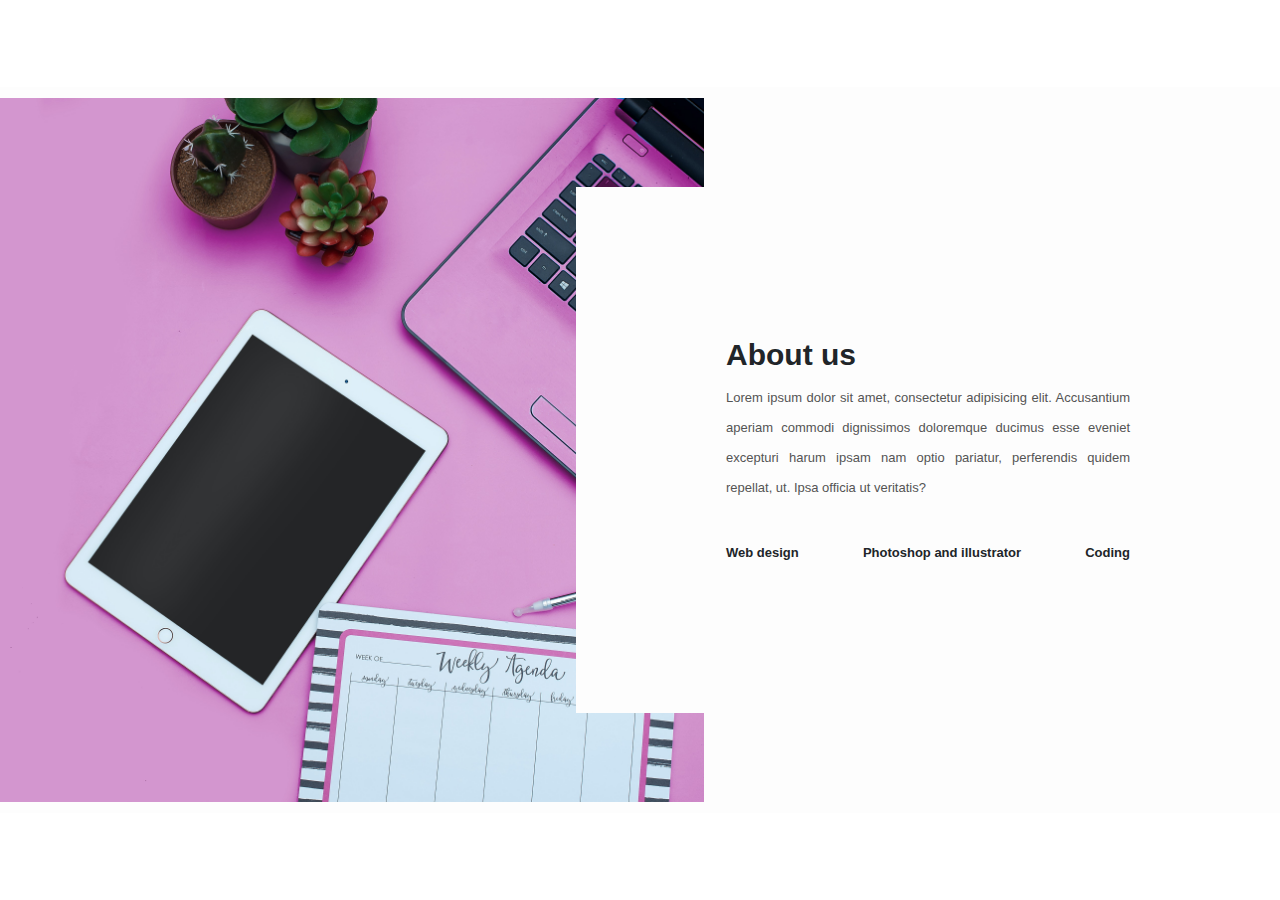
<file: business-IT/About.html>
<!doctype html>
<html lang="en">
<head>
    <meta charset="UTF-8">
    <meta name="viewport" content="width=device-width, user-scalable=no, initial-scale=1.0, maximum-scale=1.0, minimum-scale=1.0">
    <meta http-equiv="X-UA-Compatible" content="ie=edge">
    <link rel="stylesheet" href="about-style.css">
    <link rel="stylesheet" href="https://maxcdn.bootstrapcdn.com/bootstrap/4.5.2/css/bootstrap.min.css">
    <script src="https://ajax.googleapis.com/ajax/libs/jquery/3.5.1/jquery.min.js"></script>
    <script src="https://cdnjs.cloudflare.com/ajax/libs/popper.js/1.16.0/umd/popper.min.js"></script>
    <script src="https://maxcdn.bootstrapcdn.com/bootstrap/4.5.2/js/bootstrap.min.js"></script>

    <title>About</title>
</head>

<body>

<div class="about-section">
    <div class="inner-container">
        <h1>About us</h1>
        <p class="text">Lorem ipsum dolor sit amet, consectetur adipisicing elit. Accusantium aperiam commodi dignissimos doloremque ducimus esse eveniet excepturi harum ipsam nam optio pariatur, perferendis quidem repellat, ut. Ipsa officia ut veritatis?</p>
        <div class="skills">
            <span>Web design</span>
            <span>Photoshop and illustrator</span>
            <span>Coding</span>
        </div>
    </div>


</div>

</body>
</html>
</file>
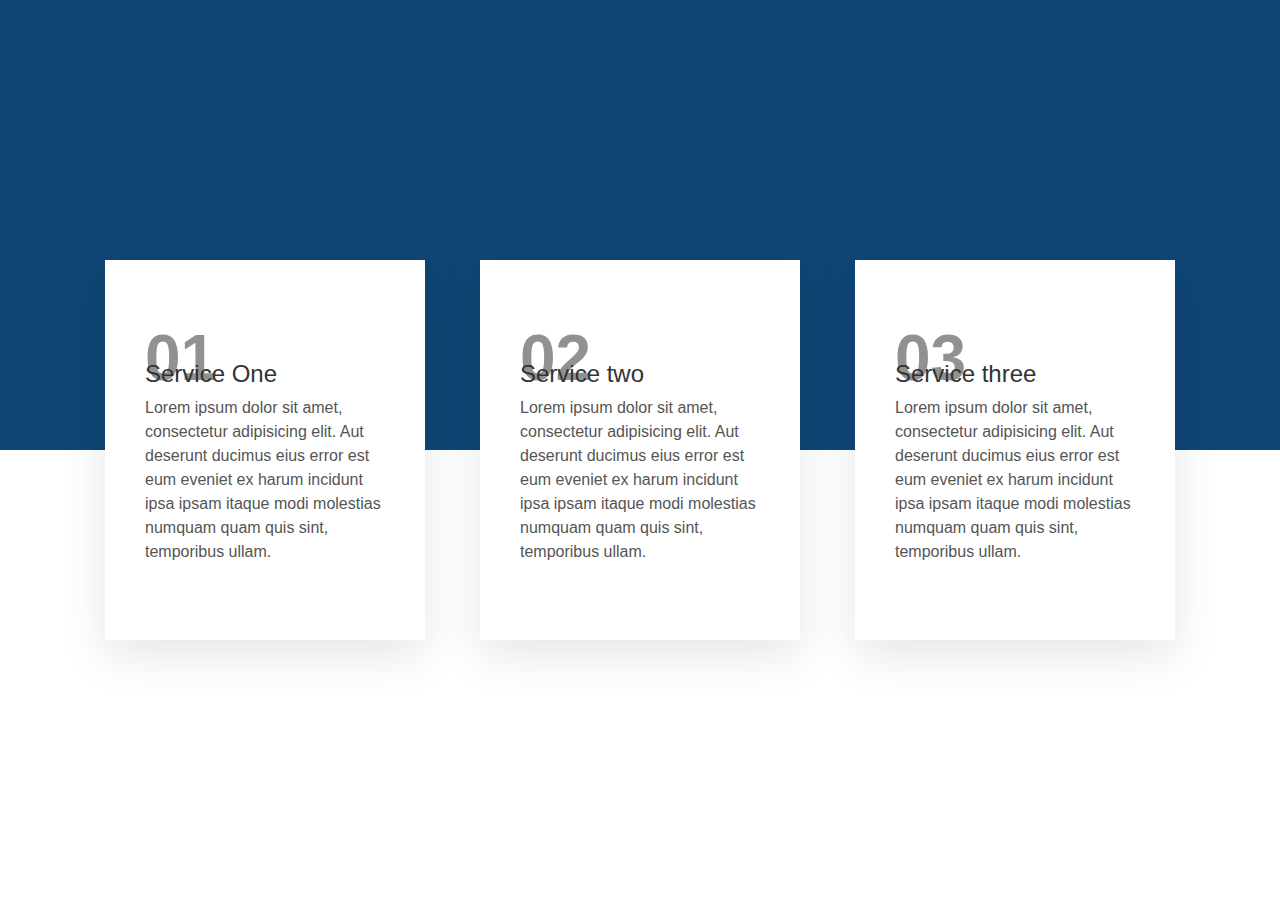
<file: business-IT/Services.html>
<!doctype html>
<html lang="en">
<head>
    <meta charset="UTF-8">
    <meta name="viewport" content="width=device-width, user-scalable=no, initial-scale=1.0, maximum-scale=1.0, minimum-scale=1.0">
    <meta http-equiv="X-UA-Compatible" content="ie=edge">
    <link rel="stylesheet" href="https://maxcdn.bootstrapcdn.com/bootstrap/4.5.2/css/bootstrap.min.css">
    <script src="https://ajax.googleapis.com/ajax/libs/jquery/3.5.1/jquery.min.js"></script>
    <script src="https://cdnjs.cloudflare.com/ajax/libs/popper.js/1.16.0/umd/popper.min.js"></script>
    <script src="https://maxcdn.bootstrapcdn.com/bootstrap/4.5.2/js/bootstrap.min.js"></script>

    <title>Services</title>
    <link rel="stylesheet" href="services-style.css">

</head>
</body>

<div class="container">

    <div class="box">
        <h2>01</h2>
        <h3>Service One</h3>
        <p>Lorem ipsum dolor sit amet, consectetur adipisicing elit. Aut deserunt ducimus eius error est eum eveniet ex harum incidunt ipsa ipsam itaque modi molestias numquam quam quis sint, temporibus ullam.</p>
    </div>

    <div class="box">
        <h2>02</h2>
        <h3>Service two</h3>
        <p>Lorem ipsum dolor sit amet, consectetur adipisicing elit. Aut deserunt ducimus eius error est eum eveniet ex harum incidunt ipsa ipsam itaque modi molestias numquam quam quis sint, temporibus ullam.</p>
    </div>

    <div class="box">
        <h2>03</h2>
        <h3>Service three</h3>
        <p>Lorem ipsum dolor sit amet, consectetur adipisicing elit. Aut deserunt ducimus eius error est eum eveniet ex harum incidunt ipsa ipsam itaque modi molestias numquam quam quis sint, temporibus ullam.</p>
    </div>


</div>

</html>
</file>
<file: business-IT/about-style.css>
*{
    margin: 0;
    padding: 0;
    font-family:"Open Sans",sans-serif ;
    box-sizing: border-box;
}
body{
    min-height: 100vh;
    display: flex;
    align-items: center;
    justify-content: center;
    background-color: #f1f1f1 ;
}
.about-section{
    background: url("img/about.jpg") no-repeat left;
    background-size: 55%;
    background-color:#fdfdfd ;
    overflow: hidden;
    padding:100px 0 ;
}
.inner-container{
    width: 55%;
    float: right;
    background-color: #fdfdfd;
    padding: 150px;

}
.inner-container h1{
    margin-bottom: 10px;
    font-size: 30px ;
    font-weight: 900 ;
}
.text{
    font-size:13px ;
    color:#545454 ;
    line-height: 30px;
    text-align: justify;
    margin-bottom: 40px;
}
.skills{
    display: flex;
    justify-content: space-between;
    font-weight: 700;
    font-size: 13px ;
}

@media screen and (max-width:1200px ){
    .inner-container{
        padding: 80px ;
    }

}

@media screen and (max-width:1000px ){
    .about-section{
        background-size: 100%;
        padding: 100px 40px;

    }
    .inner-container{
        width: 100% ;
    }
}

@media screen and (max-width:600px ){
    .about-section{
        padding:0;

    }
    .inner-container{
        padding: 60px;
    }
}
</file>
<file: business-IT/services-style.css>
*{
    margin: 0;
    padding: 0;
    font-family: sans-serif;
    box-sizing: border-box;
}
body{
    display: flex;
    justify-content: center;
    align-items: center;
    min-height: 100vh;
    background: linear-gradient(#0f4675,#0f4675 50%, #fff 50%, #fff
    100%);
}
.container{
    width: 1100px;
    display: flex;
    justify-content: space-between;
    flex-wrap: wrap;
}
.box{
    position: relative;
    width: 320px;
    background: #fff;
    padding: 100px 40px 60px;
    box-shadow: 0 15px 45px rgba(0,0,0,.1);

}
.box:before{
    content: '';
    position: absolute ;
    top: 0;
    left: 0;
    width: 100%;
    height: 100%;
    background: #ff226d;
    transform: scaleY(0);
    transform-origin: top;
    transition: transform 0.5s;

}
.box:hover:before{
    transform: scaleY(1);
    transform-origin: bottom;
    transition: transform 0.5s;

}
.box h2{
    position: absolute;
    left: 40px;
    top: 60px;
    font-size: 4em;
    font-weight: 800;
    z-index:1;
    opacity: 0.5 ;
    transition: 0.5s;

}
.box:hover h2{
    opacity: 1;
    color: #fff;
    transform: translate(-40px);
}
.box h3{
    position: relative;
    font-size: 1.5em;
    z-index: 2;
    color: #333;
    transition: 0.5s;
}
.box p{
    position: relative;
    z-index: 2;
    color: #555;
    transition: 0.5s;
}
.box:hover h3,
.box:hover p
{
    color: #fff;


}
</file>
